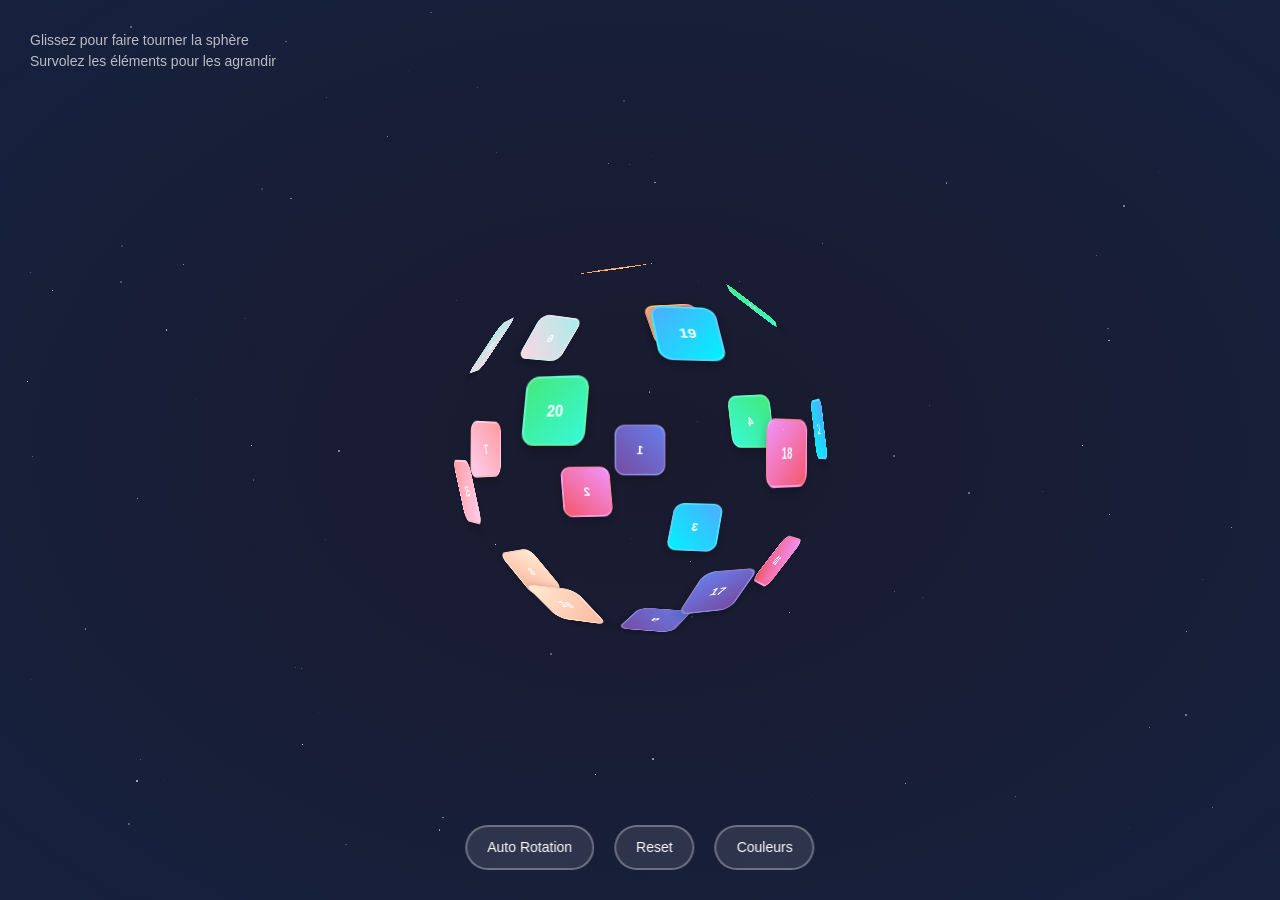
<file: raw-web/index.html>
<!DOCTYPE html>
<html lang="fr">
<head>
    <meta charset="UTF-8">
    <meta name="viewport" content="width=device-width, initial-scale=1.0">
    <link rel="stylesheet" href="./css/reset.css">
    <link rel="stylesheet" href="./css/styles.css">
    <title>Sphère Interactive</title>
</head>
<body>
    <div class="info">
        Glissez pour faire tourner la sphère<br>
        Survolez les éléments pour les agrandir
    </div>

    <div class="sphere-container">
        <div class="sphere" id="sphere">
            <!-- Les éléments seront générés par JavaScript -->
        </div>
    </div>

    <div class="controls">
        <button class="control-btn" onclick="autoRotate()">Auto Rotation</button>
        <button class="control-btn" onclick="resetRotation()">Reset</button>
        <button class="control-btn" onclick="randomizeColors()">Couleurs</button>
    </div>
    <script src="./js/script.js"></script>
</body>
</html>
</file>
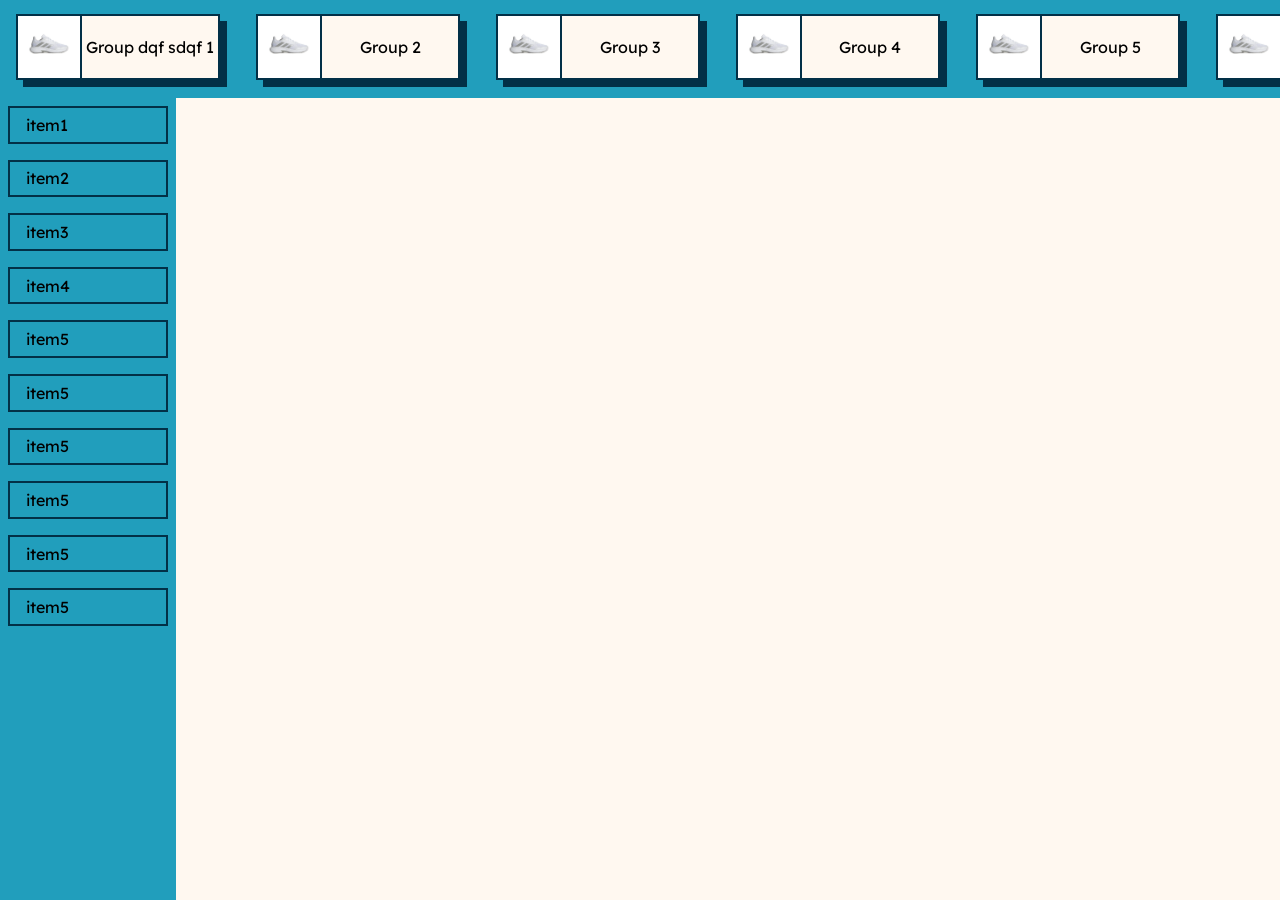
<file: bill-undressed/pos.html>
<!DOCTYPE html>
<html lang="en">
<head>
    <meta charset="UTF-8">
    <meta name="viewport" content="width=device-width, initial-scale=1.0">

    <link rel="preconnect" href="https://fonts.googleapis.com">
    <link rel="preconnect" href="https://fonts.gstatic.com" crossorigin>
    <link href="https://fonts.googleapis.com/css2?family=Lexend+Deca:wght@100..900&family=Saira:ital,wght@0,100..900;1,100..900&display=swap" rel="stylesheet">

    <link rel="stylesheet" href="css/reset.css">
    <link rel="stylesheet" href="css/globals.css">
    <link rel="stylesheet" href="css/pos.css">
    <title>Document</title>
</head>
<body>
    <header>
        <nav id="groups-nav" class="">
            <ul id="group-list" class="scrollbar-hidden">
                <li class="" data-group-id="1">
                    <div>
                        <img src="imgs/shoose.webp" alt="">
                        <span>Group dqf sdqf 1</span>
                    </div>
                </li>
                <li class="" data-group-id="2">
                    <div>
                        <img src="imgs/shoose.webp" alt="">
                        <span>Group 2</span>
                    </div>
                </li>
                <li class="" data-group-id="3">
                    <div>
                        <img src="imgs/shoose.webp" alt="">
                        <span>Group 3</span>
                    </div>
                </li>
                <li class="" data-group-id="4">
                    <div>
                        <img src="imgs/shoose.webp" alt="">
                        <span>Group 4</span>
                    </div>
                </li>
                <li class="" data-group-id="5">
                    <div>
                        <img src="imgs/shoose.webp" alt="">
                        <span>Group 5</span>
                    </div>
                </li>
                <li class="" data-group-id="6">
                    <div>
                        <img src="imgs/shoose.webp" alt="">
                        <span>Group 6</span>
                    </div>
                </li>
                <li class="" data-group-id="7">
                    <div>
                        <img src="imgs/shoose.webp" alt="">
                        <span>Group 7</span>
                    </div>
                </li>
                <li class="" data-group-id="8">
                    <div>
                        <img src="imgs/shoose.webp" alt="">
                        <span>Group 8</span>
                    </div>
                </li>
                <li class="" data-group-id="9">
                    <div>
                        <img src="imgs/shoose.webp" alt="">
                        <span>Group 9</span>
                    </div>
                </li>
            </ul>
        </nav>
    </header>
    <section id="articles-section">
        <section id="group-items-container" class="scrollbar-hidden">
            <nav id="group-1-items" class="group-items-nav">
                <ul>
                    <li class="group-item">item1</li>
                    <li class="group-item">item2</li>
                    <li class="group-item">item3</li>
                    <li class="group-item">item4</li>
                    <li class="group-item">item5</li>
                    <li class="group-item">item5</li>
                    <li class="group-item">item5</li>
                    <li class="group-item">item5</li>
                    <li class="group-item">item5</li>
                    <li class="group-item">item5</li>
                </ul>
            </nav>
            <!-- <nav id="group-2-items" class="group-items-nav">
                <ul>
                    <li class="group-item">item1</li>
                    <li class="group-item">item2</li>
                    <li class="group-item">item3</li>
                    <li class="group-item">item4</li>
                    <li class="group-item">item5</li>
                    <li class="group-item">item5</li>
                    <li class="group-item">item5</li>
                    <li class="group-item">item5</li>
                    <li class="group-item">item5</li>
                    <li class="group-item">item5</li>
                </ul>
            </nav> -->
        </section>
    </section>

    <script src="js/pos.js"></script>
</body>
</html>
</file>
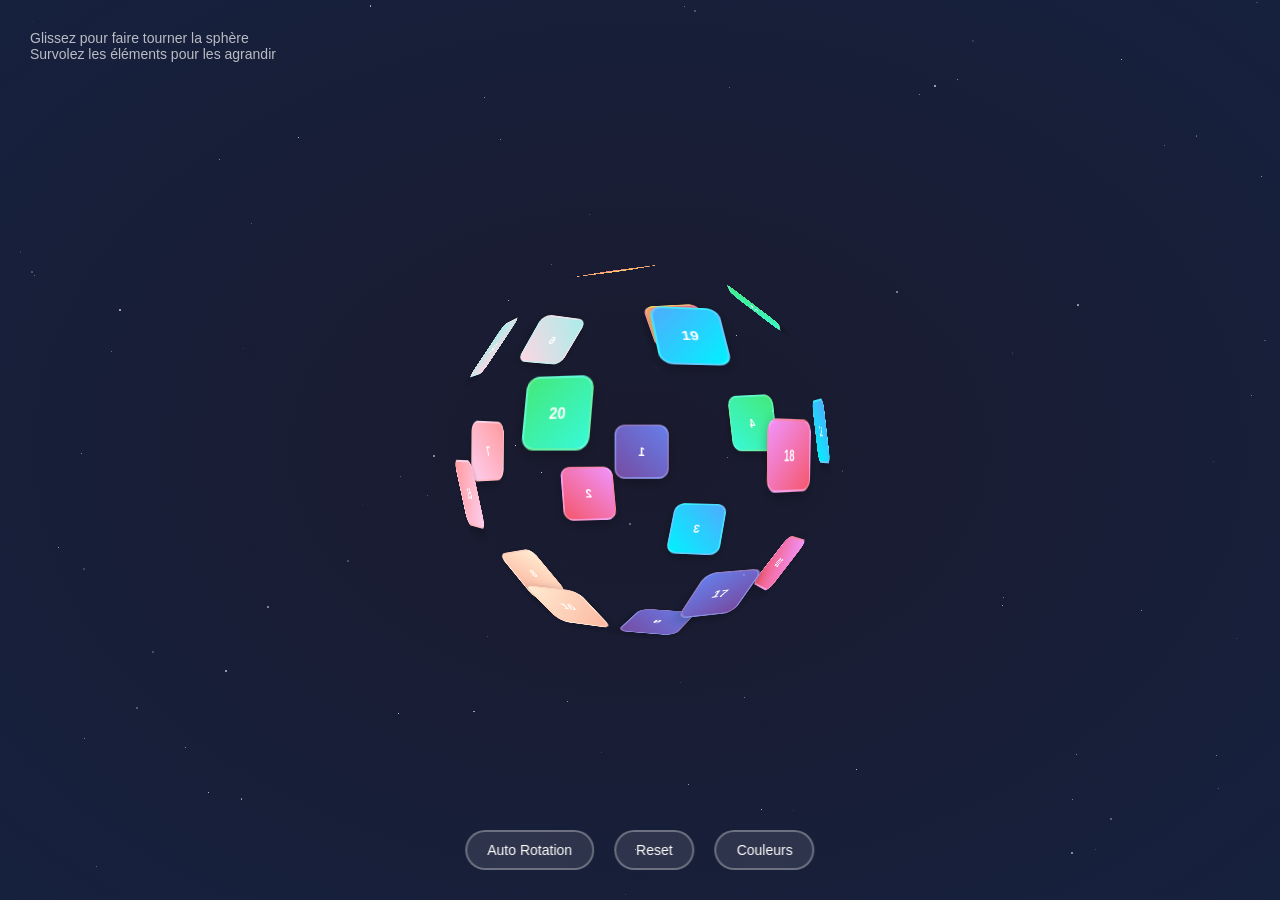
<file: raw-web/index2.html>
<!DOCTYPE html>
<html lang="fr">
<head>
    <meta charset="UTF-8">
    <meta name="viewport" content="width=device-width, initial-scale=1.0">
    <title>Sphère Interactive</title>
    <style>
        body {
            margin: 0;
            padding: 0;
            background: radial-gradient(ellipse at center, #1a1a2e 0%, #16213e 100%);
            overflow: hidden;
            font-family: 'Arial', sans-serif;
            height: 100vh;
            display: flex;
            justify-content: center;
            align-items: center;
        }

        .sphere-container {
            position: relative;
            width: 400px;
            height: 400px;
            transform-style: preserve-3d;
            perspective: 1000px;
        }

        .sphere {
            position: relative;
            width: 100%;
            height: 100%;
            transform-style: preserve-3d;
            transition: transform 0.1s ease-out;
        }

        .sphere-element {
            position: absolute;
            width: 60px;
            height: 60px;
            background: linear-gradient(135deg, #667eea 0%, #764ba2 100%);
            border-radius: 12px;
            display: flex;
            justify-content: center;
            align-items: center;
            color: white;
            font-weight: bold;
            font-size: 14px;
            box-shadow: 0 4px 15px rgba(0,0,0,0.3);
            cursor: pointer;
            transition: all 0.3s ease;
            border: 2px solid rgba(255,255,255,0.2);
            left: 50%;
            top: 50%;
            margin-left: -30px;
            margin-top: -30px;
        }

        .sphere-element:hover {
            transform: scale(1.1);
            box-shadow: 0 8px 25px rgba(102, 126, 234, 0.5);
            background: linear-gradient(135deg, #764ba2 0%, #667eea 100%);
        }

        .controls {
            position: absolute;
            bottom: 30px;
            left: 50%;
            transform: translateX(-50%);
            display: flex;
            gap: 20px;
            align-items: center;
        }

        .control-btn {
            background: rgba(255,255,255,0.1);
            border: 2px solid rgba(255,255,255,0.3);
            color: white;
            padding: 10px 20px;
            border-radius: 25px;
            cursor: pointer;
            font-size: 14px;
            transition: all 0.3s ease;
            backdrop-filter: blur(10px);
        }

        .control-btn:hover {
            background: rgba(255,255,255,0.2);
            border-color: rgba(255,255,255,0.5);
        }

        .info {
            position: absolute;
            top: 30px;
            left: 30px;
            color: rgba(255,255,255,0.7);
            font-size: 14px;
        }
    </style>
</head>
<body>
    <div class="info">
        Glissez pour faire tourner la sphère<br>
        Survolez les éléments pour les agrandir
    </div>

    <div class="sphere-container">
        <div class="sphere" id="sphere">
            <!-- Les éléments seront générés par JavaScript -->
        </div>
    </div>

    <div class="controls">
        <button class="control-btn" onclick="autoRotate()">Auto Rotation</button>
        <button class="control-btn" onclick="resetRotation()">Reset</button>
        <button class="control-btn" onclick="randomizeColors()">Couleurs</button>
    </div>

    <script>
        class SphericalLayout {
            constructor() {
                this.sphere = document.getElementById('sphere');
                this.elements = [];
                this.isDragging = false;
                this.rotationX = 0;
                this.rotationY = 0;
                this.lastMouseX = 0;
                this.lastMouseY = 0;
                this.autoRotating = false;
                this.autoRotationId = null;
                this.radius = 180;

                this.init();
                this.setupEventListeners();
            }

            init() {
                // Créer des éléments disposés sur la sphère
                const numElements = 20;
                const colors = [
                    'linear-gradient(135deg, #667eea 0%, #764ba2 100%)',
                    'linear-gradient(135deg, #f093fb 0%, #f5576c 100%)',
                    'linear-gradient(135deg, #4facfe 0%, #00f2fe 100%)',
                    'linear-gradient(135deg, #43e97b 0%, #38f9d7 100%)',
                    'linear-gradient(135deg, #fa709a 0%, #fee140 100%)',
                    'linear-gradient(135deg, #a8edea 0%, #fed6e3 100%)',
                    'linear-gradient(135deg, #ff9a9e 0%, #fecfef 100%)',
                    'linear-gradient(135deg, #ffecd2 0%, #fcb69f 100%)'
                ];

                for (let i = 0; i < numElements; i++) {
                    const element = document.createElement('div');
                    element.className = 'sphere-element';
                    element.textContent = i + 1;
                    element.style.background = colors[i % colors.length];

                    // Calculer les coordonnées sphériques
                    const phi = Math.acos(-1 + (2 * i) / numElements);
                    const theta = Math.sqrt(numElements * Math.PI) * phi;

                    // Convertir en coordonnées cartésiennes et centrer les éléments
                    const x = this.radius * Math.cos(theta) * Math.sin(phi);
                    const y = this.radius * Math.sin(theta) * Math.sin(phi);
                    const z = this.radius * Math.cos(phi);

                    // Calculer l'orientation selon la normale de la sphère
                    // La normale en un point de la sphère pointe vers l'extérieur
                    const normal = { x: x / this.radius, y: y / this.radius, z: z / this.radius };
                    
                    // Calculer les angles de rotation pour orienter l'élément selon la normale
                    const rotationY = Math.atan2(normal.x, normal.z) * (180 / Math.PI);
                    const rotationX = -Math.asin(normal.y) * (180 / Math.PI);

                    element.style.transform = `translate3d(${x}px, ${y}px, ${z}px) rotateY(${rotationY}deg) rotateX(${rotationX}deg)`;
                    element.setAttribute('data-original-x', x);
                    element.setAttribute('data-original-y', y);
                    element.setAttribute('data-original-z', z);
                    element.setAttribute('data-rotation-x', rotationX);
                    element.setAttribute('data-rotation-y', rotationY);

                    this.sphere.appendChild(element);
                    this.elements.push(element);
                }

                this.updateSphereRotation();
            }

            setupEventListeners() {
                // Événements de souris
                this.sphere.addEventListener('mousedown', (e) => {
                    this.isDragging = true;
                    this.lastMouseX = e.clientX;
                    this.lastMouseY = e.clientY;
                    this.stopAutoRotation();
                    e.preventDefault();
                });

                document.addEventListener('mousemove', (e) => {
                    if (!this.isDragging) return;

                    const deltaX = e.clientX - this.lastMouseX;
                    const deltaY = e.clientY - this.lastMouseY;

                    this.rotationY += deltaX * 0.5;
                    this.rotationX -= deltaY * 0.5;

                    this.updateSphereRotation();

                    this.lastMouseX = e.clientX;
                    this.lastMouseY = e.clientY;
                });

                document.addEventListener('mouseup', () => {
                    this.isDragging = false;
                });

                // Événements tactiles pour mobile
                this.sphere.addEventListener('touchstart', (e) => {
                    this.isDragging = true;
                    this.lastMouseX = e.touches[0].clientX;
                    this.lastMouseY = e.touches[0].clientY;
                    this.stopAutoRotation();
                    e.preventDefault();
                });

                document.addEventListener('touchmove', (e) => {
                    if (!this.isDragging) return;

                    const deltaX = e.touches[0].clientX - this.lastMouseX;
                    const deltaY = e.touches[0].clientY - this.lastMouseY;

                    this.rotationY += deltaX * 0.5;
                    this.rotationX -= deltaY * 0.5;

                    this.updateSphereRotation();

                    this.lastMouseX = e.touches[0].clientX;
                    this.lastMouseY = e.touches[0].clientY;
                    e.preventDefault();
                });

                document.addEventListener('touchend', () => {
                    this.isDragging = false;
                });
            }

            updateSphereRotation() {
                this.sphere.style.transform = `rotateX(${this.rotationX}deg) rotateY(${this.rotationY}deg)`;
            }

            startAutoRotation() {
                if (this.autoRotating) return;
                
                this.autoRotating = true;
                const rotate = () => {
                    if (!this.autoRotating) return;
                    
                    this.rotationY += 0.5;
                    this.updateSphereRotation();
                    this.autoRotationId = requestAnimationFrame(rotate);
                };
                rotate();
            }

            stopAutoRotation() {
                this.autoRotating = false;
                if (this.autoRotationId) {
                    cancelAnimationFrame(this.autoRotationId);
                    this.autoRotationId = null;
                }
            }

            reset() {
                this.rotationX = 0;
                this.rotationY = 0;
                this.stopAutoRotation();
                this.updateSphereRotation();
            }

            randomizeColors() {
                const colors = [
                    'linear-gradient(135deg, #667eea 0%, #764ba2 100%)',
                    'linear-gradient(135deg, #f093fb 0%, #f5576c 100%)',
                    'linear-gradient(135deg, #4facfe 0%, #00f2fe 100%)',
                    'linear-gradient(135deg, #43e97b 0%, #38f9d7 100%)',
                    'linear-gradient(135deg, #fa709a 0%, #fee140 100%)',
                    'linear-gradient(135deg, #a8edea 0%, #fed6e3 100%)',
                    'linear-gradient(135deg, #ff9a9e 0%, #fecfef 100%)',
                    'linear-gradient(135deg, #ffecd2 0%, #fcb69f 100%)',
                    'linear-gradient(135deg, #84fab0 0%, #8fd3f4 100%)',
                    'linear-gradient(135deg, #a6c0fe 0%, #f68084 100%)'
                ];

                this.elements.forEach(element => {
                    const randomColor = colors[Math.floor(Math.random() * colors.length)];
                    element.style.background = randomColor;
                });
            }
        }

        // Initialiser l'application
        const sphereLayout = new SphericalLayout();

        // Fonctions globales pour les boutons
        function autoRotate() {
            if (sphereLayout.autoRotating) {
                sphereLayout.stopAutoRotation();
            } else {
                sphereLayout.startAutoRotation();
            }
        }

        function resetRotation() {
            sphereLayout.reset();
        }

        function randomizeColors() {
            sphereLayout.randomizeColors();
        }

        // Effet de particules en arrière-plan
        function createStars() {
            const numStars = 100;
            for (let i = 0; i < numStars; i++) {
                const star = document.createElement('div');
                star.style.position = 'absolute';
                star.style.width = Math.random() * 2 + 'px';
                star.style.height = star.style.width;
                star.style.background = 'rgba(255,255,255,' + Math.random() * 0.8 + ')';
                star.style.borderRadius = '50%';
                star.style.left = Math.random() * 100 + '%';
                star.style.top = Math.random() * 100 + '%';
                star.style.animation = `twinkle ${Math.random() * 4 + 2}s infinite`;
                document.body.appendChild(star);
            }
        }

        // Ajouter l'animation CSS pour les étoiles
        const style = document.createElement('style');
        style.textContent = `
            @keyframes twinkle {
                0%, 100% { opacity: 0.3; }
                50% { opacity: 1; }
            }
        `;
        document.head.appendChild(style);

        createStars();
    </script>
</body>
</html>
</file>
<file: raw-web/css/styles.css>
body {
    margin: 0;
    padding: 0;
    background: radial-gradient(ellipse at center, #1a1a2e 0%, #16213e 100%);
    overflow: hidden;
    font-family: 'Arial', sans-serif;
    height: 100vh;
    display: flex;
    justify-content: center;
    align-items: center;
}

.sphere-container {
    position: relative;
    width: 400px;
    height: 400px;
    transform-style: preserve-3d;
    perspective: 1000px;
}

.sphere {
    position: relative;
    width: 100%;
    height: 100%;
    transform-style: preserve-3d;
    transition: transform 0.1s ease-out;
}

.sphere-element {
    position: absolute;
    width: 60px;
    height: 60px;
    background: linear-gradient(135deg, #667eea 0%, #764ba2 100%);
    border-radius: 12px;
    display: flex;
    justify-content: center;
    align-items: center;
    color: white;
    font-weight: bold;
    font-size: 14px;
    box-shadow: 0 4px 15px rgba(0,0,0,0.3);
    cursor: pointer;
    transition: all 0.3s ease;
    border: 2px solid rgba(255,255,255,0.2);
    left: 50%;
    top: 50%;
    margin-left: -30px;
    margin-top: -30px;
}

.sphere-element:hover {
    transform: scale(1.1);
    box-shadow: 0 8px 25px rgba(102, 126, 234, 0.5);
    background: linear-gradient(135deg, #764ba2 0%, #667eea 100%);
}

.controls {
    position: absolute;
    bottom: 30px;
    left: 50%;
    transform: translateX(-50%);
    display: flex;
    gap: 20px;
    align-items: center;
}

.control-btn {
    background: rgba(255,255,255,0.1);
    border: 2px solid rgba(255,255,255,0.3);
    color: white;
    padding: 10px 20px;
    border-radius: 25px;
    cursor: pointer;
    font-size: 14px;
    transition: all 0.3s ease;
    backdrop-filter: blur(10px);
}

.control-btn:hover {
    background: rgba(255,255,255,0.2);
    border-color: rgba(255,255,255,0.5);
}

.info {
    position: absolute;
    top: 30px;
    left: 30px;
    color: rgba(255,255,255,0.7);
    font-size: 14px;
}
</file>
<file: bill-undressed/css/globals.css>
html {
    /* --sky-blue: #8ecae6ff;
    --blue-green: #219ebcff;
    --prussian-blue: #023047ff;
    --selective-yellow: #ffb703ff;
    --ut-orange: #fb8500ff; */

    
    --col1: #023047;
    --col2: #219ebc;
    --col3: #8ecae6;
    --col4: #fb8500;
    --col5: #ffb703;
    --col6: #fff8f0;


    background-color: var(--col6);

    /* font-family: "Saira", sans-serif; */
    font-family: "Lexend Deca", sans-serif;
}

body {
    display: flex;
    flex-direction: column;
    height: 100vh;
}

.scrollbar-hidden {
    overflow: auto;
    scrollbar-width: none; /* For Firefox */
    -ms-overflow-style: none; /* For Internet Explorer and Edge */
}

.scrollbar-hidden::-webkit-scrollbar {
    display: none; /* For Chrome, Safari, and Opera */
}
</file>
<file: bill-undressed/css/pos.css>
/* #groups-nav {} */

#group-list {
    overflow: auto;
    width: 100%;
    list-style: none;
    display: flex;
    flex-direction: row;
    background-color: var(--col2);
}

#group-list li {
    padding: 1rem 1.1rem;
    user-select: none;
    cursor: pointer;
    min-width: 15rem;
    min-height: 4rem;
}

#group-list li.selected {
    position: sticky;
    left: 0;
    right: 0;
    /* background-color: var(--col6); */
    background-color: var(--col2);
    z-index: 100;
}

#group-list li img {
    width: 4rem;
    height: 100%;
    object-fit: cover;
    align-self: flex-start;
    border-right: 2px solid var(--col1);
}

#group-list li span {
    flex: 1;
    text-align: center;
}

#group-list li div {
    background-color: var(--col6);
    border: 2px solid var(--col1);
    display: flex;
    justify-content: center;
    align-items: center;
    width: 100%;
    height: 100%;
    box-shadow: 7px 7px 0px var(--col1);
    transform: translate(-2px, -2px);
}
#group-list li.selected div {
    box-shadow: 2px 2px 1px var(--col4);
    transform: translate(0, 0);
    background-color: var(--col5);
}


#articles-section {
    flex: 1;
    display: flex;
    flex-direction: row;
}


#group-items-container {
    background-color: var(--col2);
    overflow: auto;
    height: 100%;
    display: flex;
    flex-direction: rows;
}

.group-items-nav ul {
    list-style: none;
    display: flex;
    flex-direction: column;
}

.group-item {
    margin: .5rem;
    border: 2px solid var(--col1);
    padding: .3rem 1rem;
    min-width: 10rem;
}
</file>
